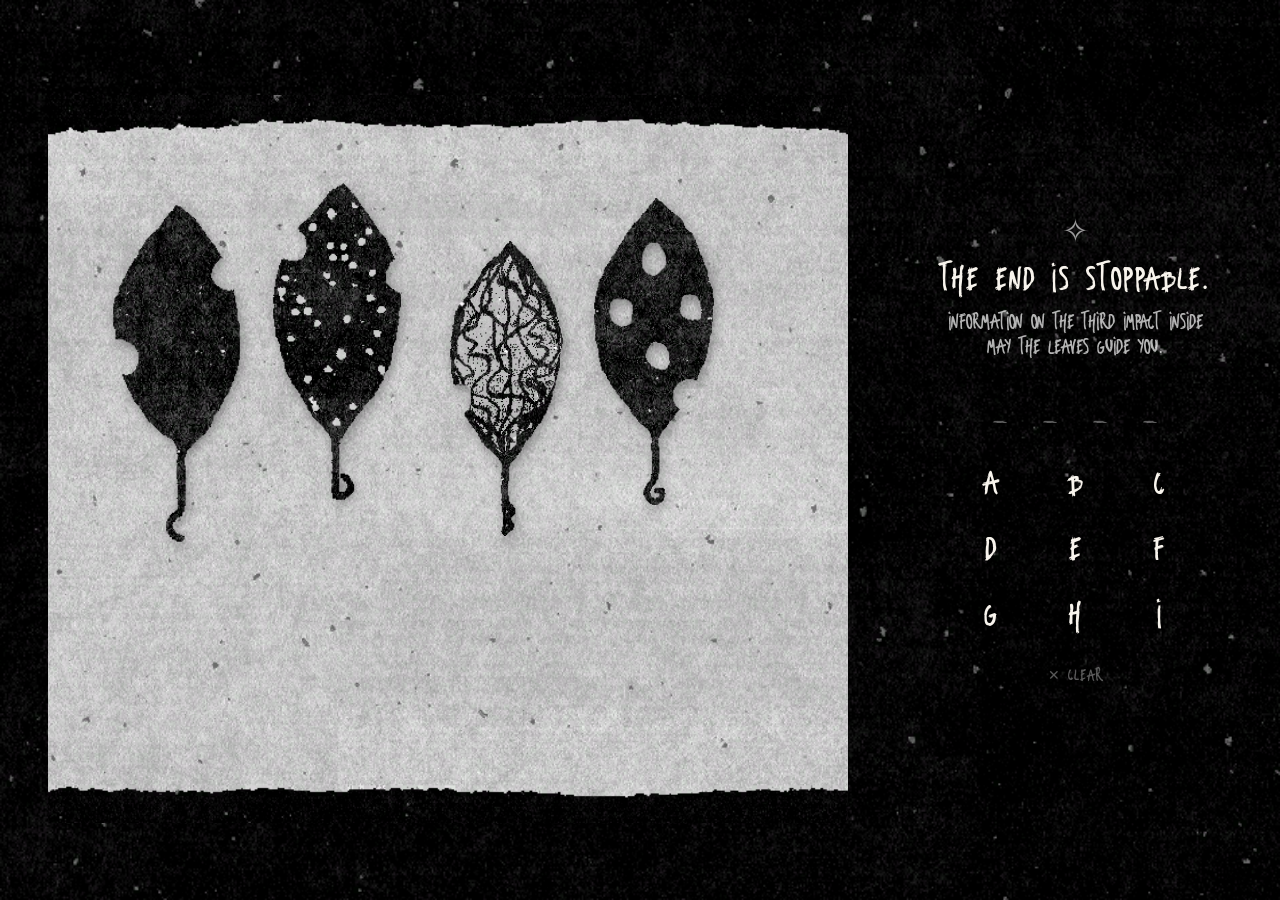
<file: index.html>
<!DOCTYPE html>
<html lang="en">

<head>
  <meta charset="UTF-8">
  <meta name="viewport" content="width=device-width, initial-scale=1.0">
  <title>SENTIENCE VALIDATION IN PROGRESS</title>
  <meta property="og:title" content="SENTIENCE VALIDATION IN PROGRESS">
  <meta property="og:description" content="Information on The Third Impact Inside. May the leaves guide you.">
  <meta property="og:image" content="https://haa-gg.github.io/leaf-puzzle/images/og-img.png">
  <meta name="twitter:card" content="summary_large_image">
  <link rel="stylesheet" href="style.css">
</head>

<body>

  <div id="scene">
    <div id="board-wrap">
      <div id="board"></div>
    </div>

    <div id="sidebar">
      <div id="tree-logo">
        <div id="logo-glyph">&#10023;</div>
        <div id="logo-title">The End is Stoppable.</div>
        <div id="logo-sub">Information on The Third Impact Inside<br>
          May the leaves guide you.</div>
      </div>

      <div id="letter-panel">
        <div id="sequence-display">
          <span id="seq-1" class="seq-dot">_</span>
          <span id="seq-2" class="seq-dot">_</span>
          <span id="seq-3" class="seq-dot">_</span>
          <span id="seq-4" class="seq-dot">_</span>
        </div>

        <div id="letter-grid">
          <button class="letter-btn" data-letter="A">A</button>
          <button class="letter-btn" data-letter="B">B</button>
          <button class="letter-btn" data-letter="C">C</button>
          <button class="letter-btn" data-letter="D">D</button>
          <button class="letter-btn" data-letter="E">E</button>
          <button class="letter-btn" data-letter="F">F</button>
          <button class="letter-btn" data-letter="G">G</button>
          <button class="letter-btn" data-letter="H">H</button>
          <button class="letter-btn" data-letter="I">I</button>
        </div>

        <button id="clear-btn">&#x2715; Clear</button>
      </div>
    </div>
  </div>

  <div id="unlock-overlay" class="hidden">
    <div id="unlock-box">
      <div id="unlock-glyph">&#10022;</div>
      <h2 id="unlock-title">Nice try, punk!</h2>
      <div id="unlock-message">
        <p>This aint the secret >:P</p>
      </div>
      <button id="unlock-close">&#8592; Go Back</button>
    </div>
  </div>

  <script src="game.js"></script>
</body>

</html>
</file>
<file: style.css>
/* ================================================================
   HER TREES Â· Leaf Puzzle  â€” style.css
   ================================================================ */

@font-face {
  font-family: 'Nafta Light';
  src: url('NaftaLight-Regular.ttf') format('truetype');
  font-weight: normal;
  font-style: normal;
}

*, *::before, *::after {
  box-sizing: border-box;
  margin: 0;
  padding: 0;
}

:root {
  --black:  #0a0a0a;
  --white:  #f8f4ed;
  --ink:    #1a1a1a;
  --paper:  #e8e2d9;
  --dim:    rgba(0,0,0,0.55);
}

html, body {
  width: 100%;
  height: 100%;
  overflow: hidden;
  background: var(--black);
  font-family: 'Nafta Light', cursive;
  color: var(--white);
}

/* â”€â”€ Scene Layout â”€â”€â”€â”€â”€â”€â”€â”€â”€â”€â”€â”€â”€â”€â”€â”€â”€â”€â”€â”€â”€â”€â”€â”€â”€â”€â”€â”€â”€â”€â”€â”€â”€â”€â”€â”€â”€â”€â”€â”€ */

#scene {
  width: 100vw;
  height: 100vh;
  display: flex;
  align-items: center;
  justify-content: center;
  gap: 0;
  position: relative;
  background: url('images/blackfade_120.png') center / cover no-repeat;
}

/* â”€â”€ Board (puzzle area) â”€â”€â”€â”€â”€â”€â”€â”€â”€â”€â”€â”€â”€â”€â”€â”€â”€â”€â”€â”€â”€â”€â”€â”€â”€â”€â”€â”€â”€â”€â”€â”€â”€â”€ */

#board-wrap {
  flex: 0 0 auto;
  width: 68vw;
  height: 88vh;
  margin-top: 2vh;
  display: flex;
  align-items: center;
  justify-content: center;
  position: relative;
}

#board {
  position: relative;
  width: 92%;
  height: 92%;
  background: url('images/grayback_79.png') center / cover no-repeat;
  background-color: #ddd;
  border-radius: 6px;
  overflow: hidden;
}

/* â”€â”€ Leaves â”€â”€â”€â”€â”€â”€â”€â”€â”€â”€â”€â”€â”€â”€â”€â”€â”€â”€â”€â”€â”€â”€â”€â”€â”€â”€â”€â”€â”€â”€â”€â”€â”€â”€â”€â”€â”€â”€â”€â”€â”€â”€â”€â”€â”€â”€â”€ */

.leaf {
  position: absolute;
  cursor: grab;
  user-select: none;
  /* width set per leaf in JS */
  transition: filter 0.15s ease, transform 0.1s ease;
  filter: drop-shadow(2px 4px 6px rgba(0,0,0,0.35));
  touch-action: none;
}

.leaf:active {
  cursor: grabbing;
  transform: scale(1.04) rotate(1deg);
  filter: drop-shadow(4px 8px 14px rgba(0,0,0,0.55));
  z-index: 999 !important;
}

.leaf img {
  width: 90%;
  height: auto;
  pointer-events: none;
  display: block;
}

/* â”€â”€ Sidebar â”€â”€â”€â”€â”€â”€â”€â”€â”€â”€â”€â”€â”€â”€â”€â”€â”€â”€â”€â”€â”€â”€â”€â”€â”€â”€â”€â”€â”€â”€â”€â”€â”€â”€â”€â”€â”€â”€â”€â”€â”€â”€â”€â”€â”€â”€ */

#sidebar {
  flex: 0 0 auto;
  width: 30vw;
  height: 90vh;
  display: flex;
  flex-direction: column;
  align-items: center;
  justify-content: center;
  padding: 2vh 2vw;
}


/* â”€â”€ Letter Panel â”€â”€â”€â”€â”€â”€â”€â”€â”€â”€â”€â”€â”€â”€â”€â”€â”€â”€â”€â”€â”€â”€â”€â”€â”€â”€â”€â”€â”€â”€â”€â”€â”€â”€â”€â”€â”€â”€â”€â”€â”€ */

#letter-panel {
  display: flex;
  flex-direction: column;
  align-items: center;
  gap: 2vh;
  width: 100%;
}

/* Sequence display dots */
#sequence-display {
  display: flex;
  gap: 14px;
  margin-bottom: 6px;
}

.seq-dot {
  width: 36px;
  height: 36px;
  display: flex;
  align-items: center;
  justify-content: center;
  font-size: 1.4rem;
  color: rgba(255,255,255,0.35);
  background: transparent;
  transition: color 0.2s;
}

.seq-dot.filled {
  color: #fff;
}

.seq-dot.shake {
  animation: shake 0.4s ease;
}

/* Grid of letter buttons */
#letter-grid {
  display: grid;
  grid-template-columns: repeat(3, 1fr);
  gap: 12px;
  width: 100%;
  max-width: 240px;
}

.letter-btn {
  background: transparent;
  border: none;
  color: var(--white);
  font-family: 'Nafta Light', cursive;
  font-size: 1.8rem;
  padding: 8px 0;
  cursor: pointer;
  transition: opacity 0.18s, transform 0.1s;
  letter-spacing: 1px;
}

.letter-btn:hover {
  opacity: 0.65;
  transform: scale(1.1);
}

.letter-btn:active {
  transform: scale(0.95);
}

.letter-btn.used {
  opacity: 0.35;
  pointer-events: none;
}

#clear-btn {
  background: transparent;
  border: none;
  color: rgba(255,255,255,0.35);
  font-family: 'Nafta Light', cursive;
  font-size: 0.9rem;
  padding: 6px 18px;
  cursor: pointer;
  transition: color 0.2s;
  letter-spacing: 1px;
}

#clear-btn:hover {
  color: rgba(255,255,255,0.8);
}



/* â”€â”€ Unlock Overlay â”€â”€â”€â”€â”€â”€â”€â”€â”€â”€â”€â”€â”€â”€â”€â”€â”€â”€â”€â”€â”€â”€â”€â”€â”€â”€â”€â”€â”€â”€â”€â”€â”€â”€â”€â”€â”€â”€â”€ */

#unlock-overlay {
  position: fixed;
  inset: 0;
  z-index: 1000;
  display: flex;
  align-items: center;
  justify-content: center;
  background: rgba(0,0,0,0.85);
  backdrop-filter: blur(6px);
  opacity: 1;
  transition: opacity 0.5s ease;
}

#unlock-overlay.hidden {
  display: none;
}

#unlock-overlay.fade-in {
  animation: fadeIn 0.6s ease forwards;
}

#unlock-box {
  max-width: 520px;
  width: 90vw;
  background: #111;
  border: 1px solid rgba(255,255,255,0.15);
  border-radius: 8px;
  padding: 52px 48px;
  text-align: center;
  display: flex;
  flex-direction: column;
  align-items: center;
  gap: 24px;
  box-shadow: 0 24px 80px rgba(0,0,0,0.8);
  position: relative;
}

#unlock-glyph {
  font-size: 2.4rem;
  color: rgba(255,255,255,0.6);
  animation: pulse 2.5s ease-in-out infinite;
}

#unlock-title {
  font-size: 2rem;
  letter-spacing: 4px;
  font-weight: normal;
  color: var(--white);
}

#unlock-message {
  font-family: 'Nafta Light', cursive;
  font-size: 1.05rem;
  line-height: 1.7;
  color: rgba(255,255,255,0.75);
  border-top: 1px solid rgba(255,255,255,0.1);
  border-bottom: 1px solid rgba(255,255,255,0.1);
  padding: 20px 0;
  width: 100%;
}

#unlock-close {
  background: transparent;
  border: 1px solid rgba(255,255,255,0.25);
  border-radius: 4px;
  color: rgba(255,255,255,0.55);
  font-family: 'Nafta Light', cursive;
  font-size: 0.9rem;
  padding: 8px 24px;
  cursor: pointer;
  letter-spacing: 1px;
  transition: color 0.2s, border-color 0.2s;
}

#unlock-close:hover {
  color: #fff;
  border-color: rgba(255,255,255,0.6);
}

/* â”€â”€ Animations â”€â”€â”€â”€â”€â”€â”€â”€â”€â”€â”€â”€â”€â”€â”€â”€â”€â”€â”€â”€â”€â”€â”€â”€â”€â”€â”€â”€â”€â”€â”€â”€â”€â”€â”€â”€â”€â”€â”€â”€â”€â”€â”€ */

@keyframes fadeIn {
  from { opacity: 0; transform: scale(0.96); }
  to   { opacity: 1; transform: scale(1); }
}

@keyframes shake {
  0%, 100% { transform: translateX(0); }
  20%       { transform: translateX(-5px); }
  40%       { transform: translateX(5px); }
  60%       { transform: translateX(-4px); }
  80%       { transform: translateX(4px); }
}

@keyframes pulse {
  0%, 100% { opacity: 0.5; transform: scale(1); }
  50%       { opacity: 1;   transform: scale(1.15); }
}

/* Wrong-code flash */
.seq-dot.wrong {
  color: rgba(255,80,80,0.9);
  animation: shake 0.4s ease;
}

#tree-logo {
  text-align: center;
  margin-bottom: 4vh;
}

#logo-glyph {
  font-size: 2rem;
  margin-bottom: 8px;
  color: rgba(255,255,255,0.6);
}

#logo-title {
  font-size: 1.8rem;
  letter-spacing: 2px;
  margin-bottom: 12px;
}

#logo-sub {
  font-size: 1.1rem;
  line-height: 1.4;
  color: rgba(255,255,255,0.7);
}

/* ── Letter Panel ─────────────────────────────────────────────────── */

@media (max-width: 768px) {
  html, body {
    height: auto;
    overflow-y: auto;
  }

  #scene {
    flex-direction: column;
    justify-content: flex-start;
    height: auto;
    min-height: 100vh;
  }

  #board-wrap {
    width: 95vw;
    height: 62vw;
    margin-top: 2vh;
  }

  #sidebar {
    width: 95vw;
    height: 43vh;
    padding: 1vh 2vw;
    justify-content: flex-start;
    gap: 1vh;
  }

  #letter-grid {
    gap: 8px;
  }

  .letter-btn {
    font-size: 1.5rem;
    padding: 4px 0;
  }

  #tree-logo {
    display: flex;
    flex-direction: column;
    align-items: center;
    text-align: center;
    gap: 8px;
    margin-bottom: 2vh;
  }

  #logo-glyph {
    font-size: 1.2rem;
  }

  #logo-title {
    font-size: 1.2rem;
  }

  #logo-sub {
    font-size: 0.9rem;
  }
  
  #letter-panel {
    gap: 1vh;
  }

  .leaf img {
    width: 100%;
  }
}
</file>
